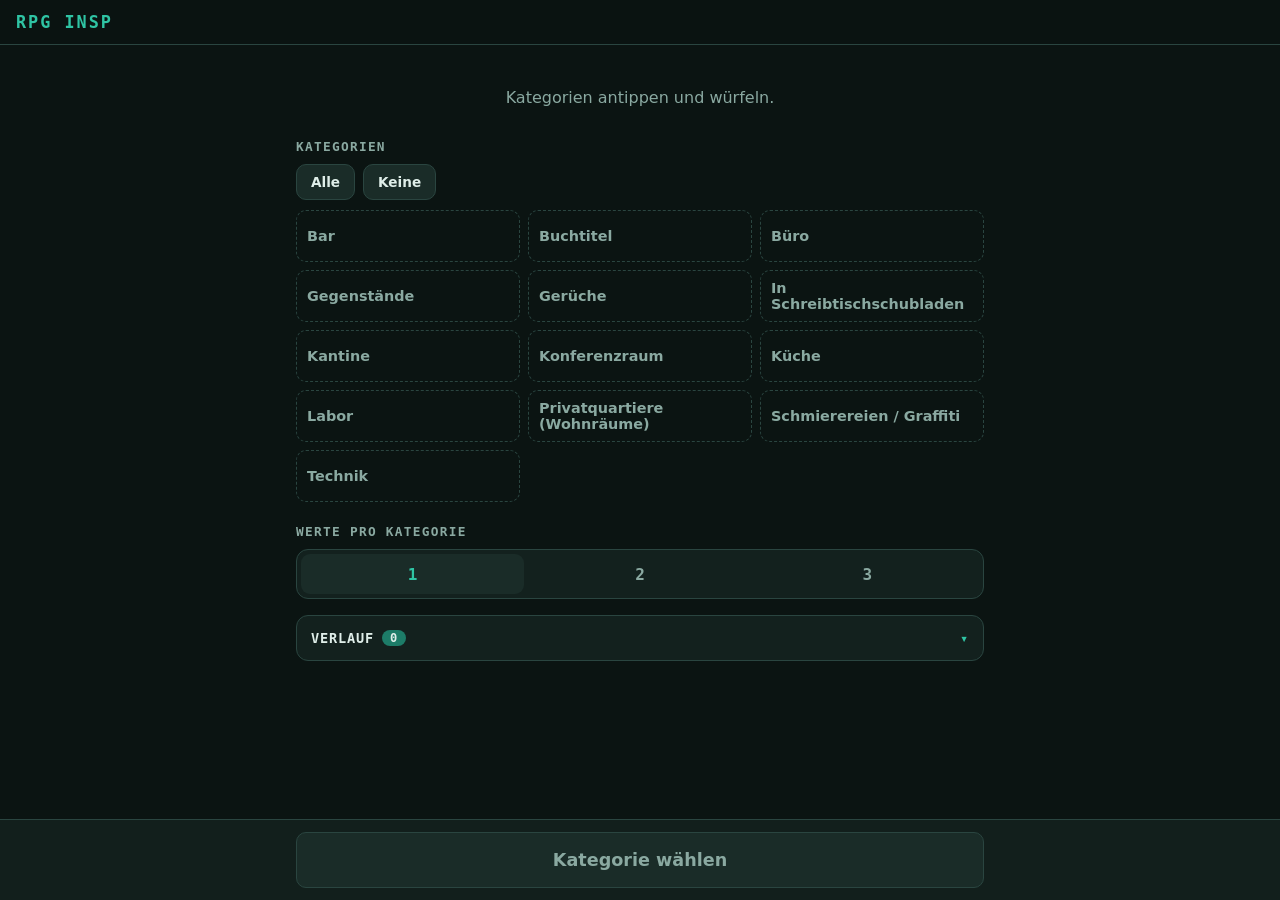
<file: inspiration/index.html>
<!doctype html>
<html lang="de">
<head>
  <meta charset="utf-8">
  <meta name="viewport" content="width=device-width, initial-scale=1, viewport-fit=cover">
  <meta name="theme-color" content="#0b1412">
  <meta name="description" content="Zufällige Ideen für ALIEN RPG: Gegenstände, Räume, Gerüche, Graffiti und mehr.">
  <title>RPG INSP</title>
  <link rel="manifest" href="manifest.webmanifest">
  <link rel="icon" href="icons/icon.svg" type="image/svg+xml">
  <link rel="apple-touch-icon" href="icons/icon-192.png">
  <link rel="stylesheet" href="css/style.css">
</head>
<body>
  <header class="topbar">
    <h1>RPG INSP</h1>
  </header>

  <main>
    <div id="ergebnis" aria-live="polite"></div>

    <h2>Kategorien</h2>
    <div class="auswahl-knoepfe">
      <button id="alle" class="btn btn-small" type="button">Alle</button>
      <button id="keine" class="btn btn-small" type="button">Keine</button>
    </div>
    <div id="kategorien" class="kat-gitter"></div>

    <h2>Werte pro Kategorie</h2>
    <div class="segments">
      <button class="seg" type="button" data-anzahl="1">1</button>
      <button class="seg" type="button" data-anzahl="2">2</button>
      <button class="seg" type="button" data-anzahl="3">3</button>
    </div>

    <details class="card sec">
      <summary>Verlauf <span id="verlauf-zahl" class="badge">0</span></summary>
      <div id="verlauf-liste" class="sec-body"></div>
    </details>
  </main>

  <div class="wurfleiste">
    <button id="wuerfeln" class="btn btn-primary big wide" type="button">Würfeln</button>
  </div>

  <script type="module" src="js/app.js"></script>
</body>
</html>
</file>
<file: inspiration/css/style.css>
/* Farben und Grundbausteine wie in Alien Crew, damit beide Apps zusammenpassen. */
:root {
  --bg: #0b1412;
  --panel: #13211e;
  --panel-2: #1a2c28;
  --line: #2a4540;
  --text: #dfeee9;
  --muted: #8aa9a1;
  --accent: #2fc4a4;
  --accent-dim: #1d7c68;
  --stress: #f4c430;
  --radius: 12px;
  --mono: ui-monospace, "Cascadia Mono", "Roboto Mono", "DejaVu Sans Mono", monospace;
  --leiste-h: 84px;
  color-scheme: dark;
}

* { box-sizing: border-box; }
html { -webkit-text-size-adjust: 100%; }
body {
  margin: 0;
  background: var(--bg);
  color: var(--text);
  font: 16px/1.4 system-ui, -apple-system, "Segoe UI", Roboto, sans-serif;
  overflow-x: hidden;
  padding-bottom: calc(var(--leiste-h) + env(safe-area-inset-bottom) + 16px);
  -webkit-tap-highlight-color: transparent;
}
h2 { font: 600 .8rem var(--mono); letter-spacing: .1em; text-transform: uppercase; color: var(--muted); margin: 22px 0 10px; }
small { color: var(--muted); }

.topbar {
  position: sticky; top: 0; z-index: 10;
  padding: calc(env(safe-area-inset-top) + 12px) 16px 12px;
  background: rgba(11, 20, 18, .94);
  border-bottom: 1px solid var(--line);
  backdrop-filter: blur(6px);
}
.topbar h1 { margin: 0; font: 600 1.05rem var(--mono); letter-spacing: .12em; text-transform: uppercase; color: var(--accent); }

main { max-width: 720px; margin: 0 auto; padding: 14px 16px; }

.card { background: var(--panel); border: 1px solid var(--line); border-radius: var(--radius); padding: 12px 14px; margin-bottom: 12px; }
.btn {
  display: inline-flex; flex-direction: column; align-items: center; justify-content: center;
  min-height: 44px; padding: 8px 16px; border-radius: 10px;
  border: 1px solid var(--line); background: var(--panel-2); color: var(--text);
  font: 600 .95rem system-ui, sans-serif; cursor: pointer;
}
.btn:active { transform: translateY(1px); }
.btn small { font-weight: 400; font-size: .75rem; color: inherit; opacity: .85; }
.btn-primary { background: var(--accent); border-color: var(--accent); color: #04120e; }
.btn-primary:disabled { background: var(--panel-2); border-color: var(--line); color: var(--muted); cursor: default; }
.btn-small { min-height: 36px; padding: 6px 14px; font-size: .85rem; }
.btn.big { min-height: 56px; font-size: 1.1rem; }
.btn.wide { width: 100%; }
.btn-round {
  width: 38px; height: 38px; flex: none; border-radius: 50%;
  border: 1px solid var(--line); background: var(--panel-2); color: var(--accent);
  font-size: 1.15rem; line-height: 1; cursor: pointer;
}
.empty { color: var(--muted); text-align: center; padding: 28px 0 8px; margin: 0; }
.hint { color: var(--muted); font-size: .85rem; }

/* ---------- Kategorien ---------- */
.auswahl-knoepfe { display: flex; gap: 8px; margin-bottom: 10px; }
.kat-gitter { display: grid; grid-template-columns: 1fr 1fr; gap: 8px; }
@media (min-width: 560px) { .kat-gitter { grid-template-columns: repeat(3, 1fr); } }
.kat {
  min-height: 52px; padding: 8px 10px; border-radius: 10px;
  border: 1px dashed var(--line); background: transparent; color: var(--muted);
  font: 600 .9rem system-ui, sans-serif; text-align: left; cursor: pointer; overflow-wrap: break-word; hyphens: auto;
}
.kat[aria-pressed="true"] {
  border-style: solid; border-color: var(--accent); background: #10302a; color: var(--text);
  box-shadow: inset 4px 0 0 var(--accent);
}

.segments { display: grid; grid-template-columns: repeat(3, 1fr); gap: 4px; background: var(--panel); padding: 4px; border-radius: 12px; border: 1px solid var(--line); margin-bottom: 16px; }
.seg { min-height: 40px; border: 0; border-radius: 9px; background: transparent; color: var(--muted); font: 700 1rem var(--mono); cursor: pointer; }
.seg.active { background: var(--panel-2); color: var(--accent); }

/* ---------- Ergebnis ---------- */
.treffer { padding: 0; overflow: hidden; }
.treffer-kopf {
  display: flex; justify-content: space-between; align-items: center; width: 100%;
  padding: 9px 14px; border: 0; background: var(--accent-dim); color: #d9fff5; cursor: pointer;
  font: 700 .8rem var(--mono); letter-spacing: .08em; text-transform: uppercase; text-align: left;
}
.treffer ul { list-style: none; margin: 0; padding: 0; }
.treffer li { display: flex; align-items: center; gap: 10px; padding: 12px 10px 12px 14px; border-top: 1px solid var(--line); }
.treffer li:first-child { border-top: 0; }
.wert { flex: 1; font-size: 1.08rem; overflow-wrap: anywhere; }
.neu-gewuerfelt .treffer { animation: auftauchen .35s ease-out both; }
.neu-gewuerfelt .treffer:nth-child(2) { animation-delay: .05s; }
.neu-gewuerfelt .treffer:nth-child(3) { animation-delay: .1s; }
.neu-gewuerfelt .treffer:nth-child(n+4) { animation-delay: .15s; }
@keyframes auftauchen { from { opacity: 0; transform: translateY(8px); } to { opacity: 1; transform: none; } }
@media (prefers-reduced-motion: reduce) { .neu-gewuerfelt .treffer { animation: none; } }

/* ---------- Verlauf ---------- */
details.sec { padding: 0; }
details.sec > summary {
  list-style: none; display: flex; align-items: center; gap: 8px; padding: 14px; cursor: pointer;
  font: 700 .85rem var(--mono); letter-spacing: .06em; text-transform: uppercase;
}
details.sec > summary::-webkit-details-marker { display: none; }
details.sec > summary::after { content: "▾"; color: var(--accent); margin-left: auto; transition: transform .2s; }
details.sec[open] > summary::after { transform: rotate(180deg); }
.badge { background: var(--accent-dim); border-radius: 20px; padding: 1px 8px; font-size: .75rem; }
.sec-body { padding: 0 14px 14px; }
.verlauf-eintrag { padding: 10px 0; border-bottom: 1px solid var(--line); font-size: .9rem; overflow-wrap: anywhere; }
.verlauf-eintrag b { color: var(--accent); font-weight: 600; }
#verlauf-leeren { margin-top: 12px; }

/* ---------- Würfelleiste unten ---------- */
.wurfleiste {
  position: fixed; left: 0; right: 0; bottom: 0; z-index: 10;
  padding: 12px 16px calc(12px + env(safe-area-inset-bottom));
  background: rgba(19, 33, 30, .96); border-top: 1px solid var(--line);
}
.wurfleiste .btn { max-width: 688px; margin: 0 auto; display: flex; }
</file>
